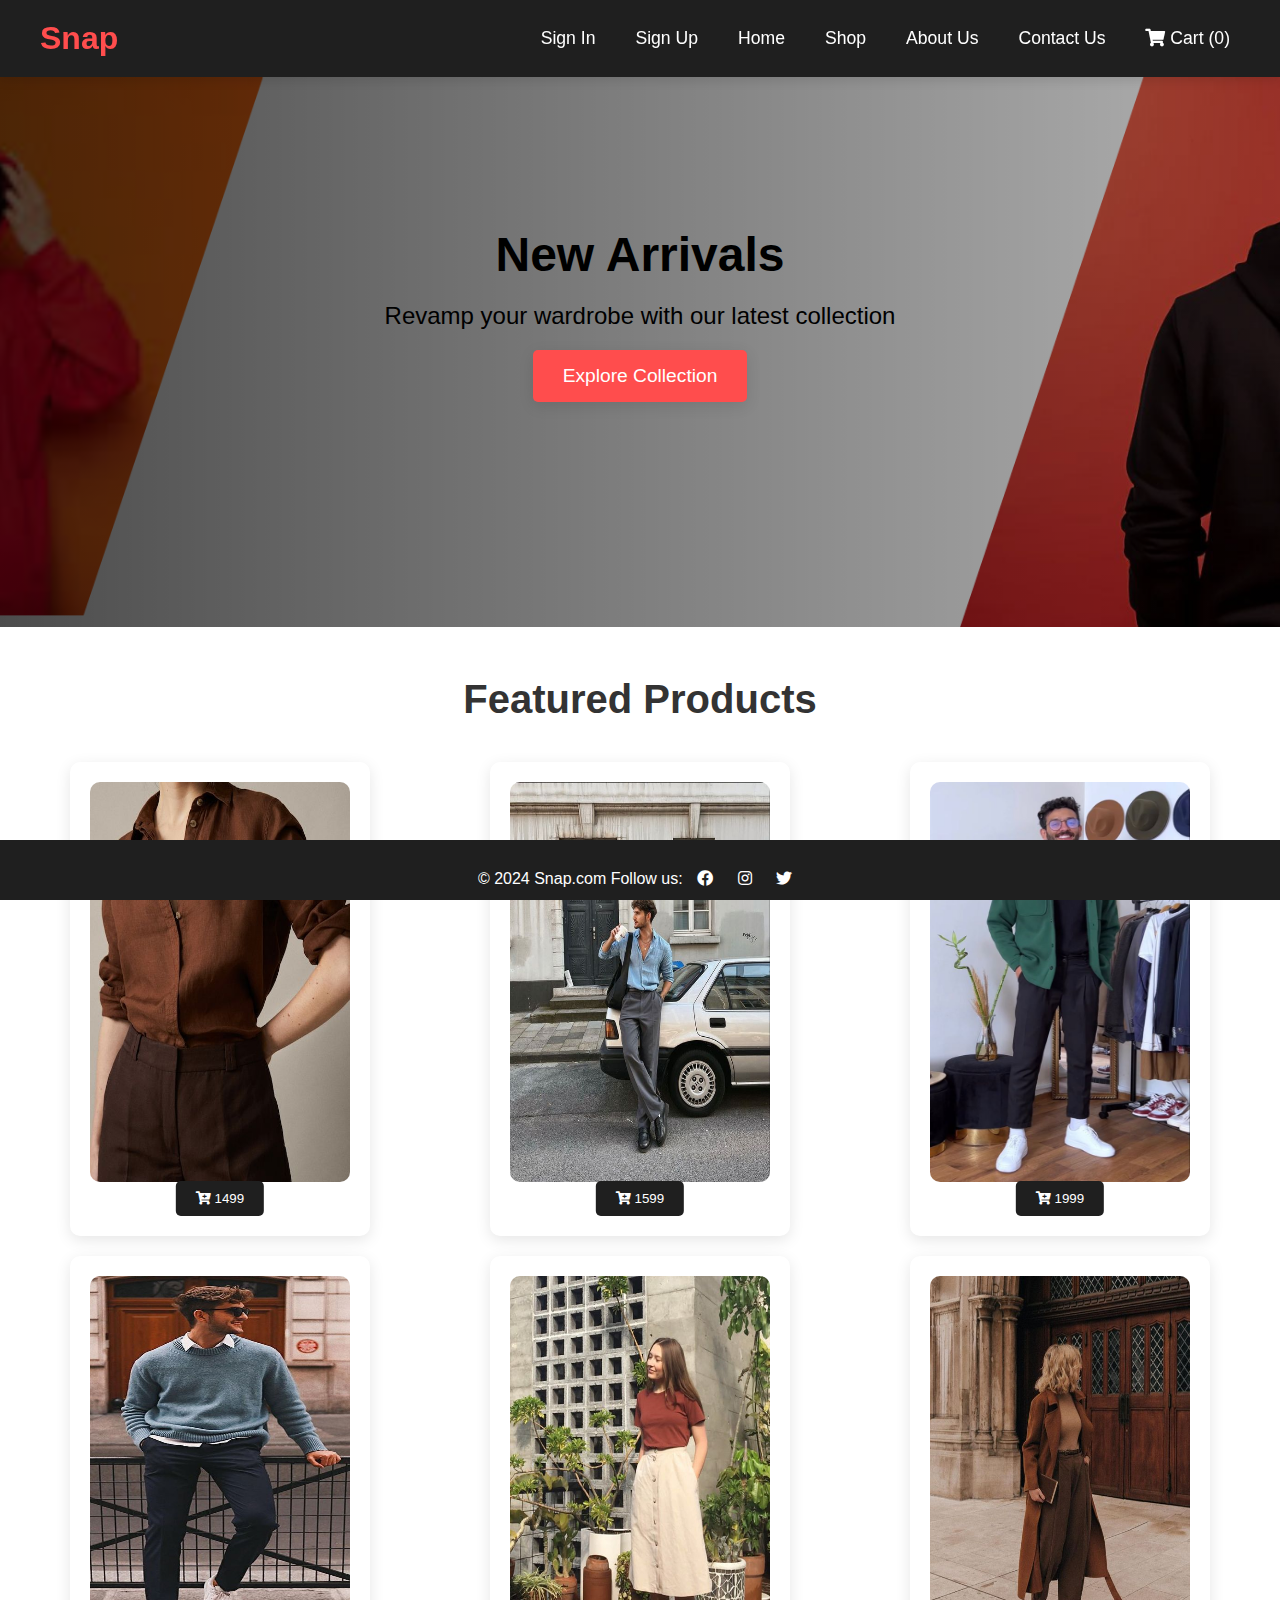
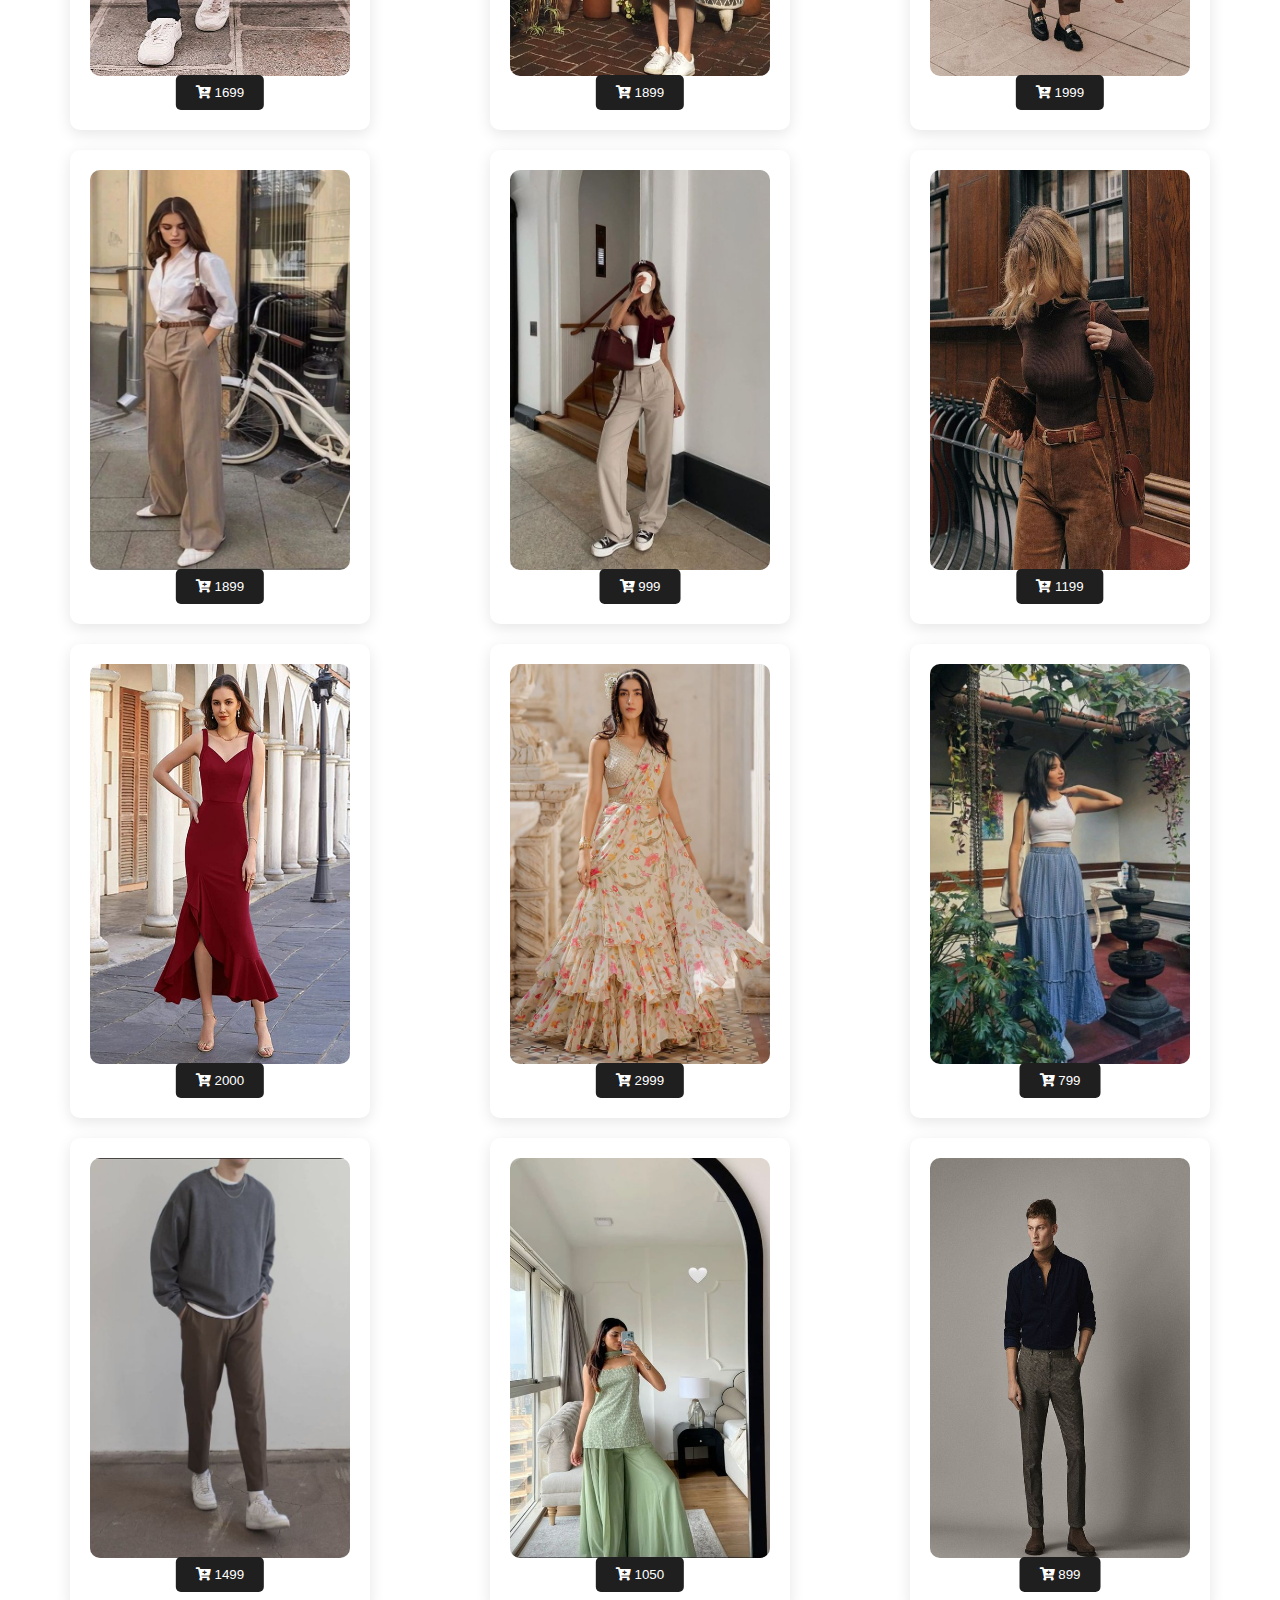
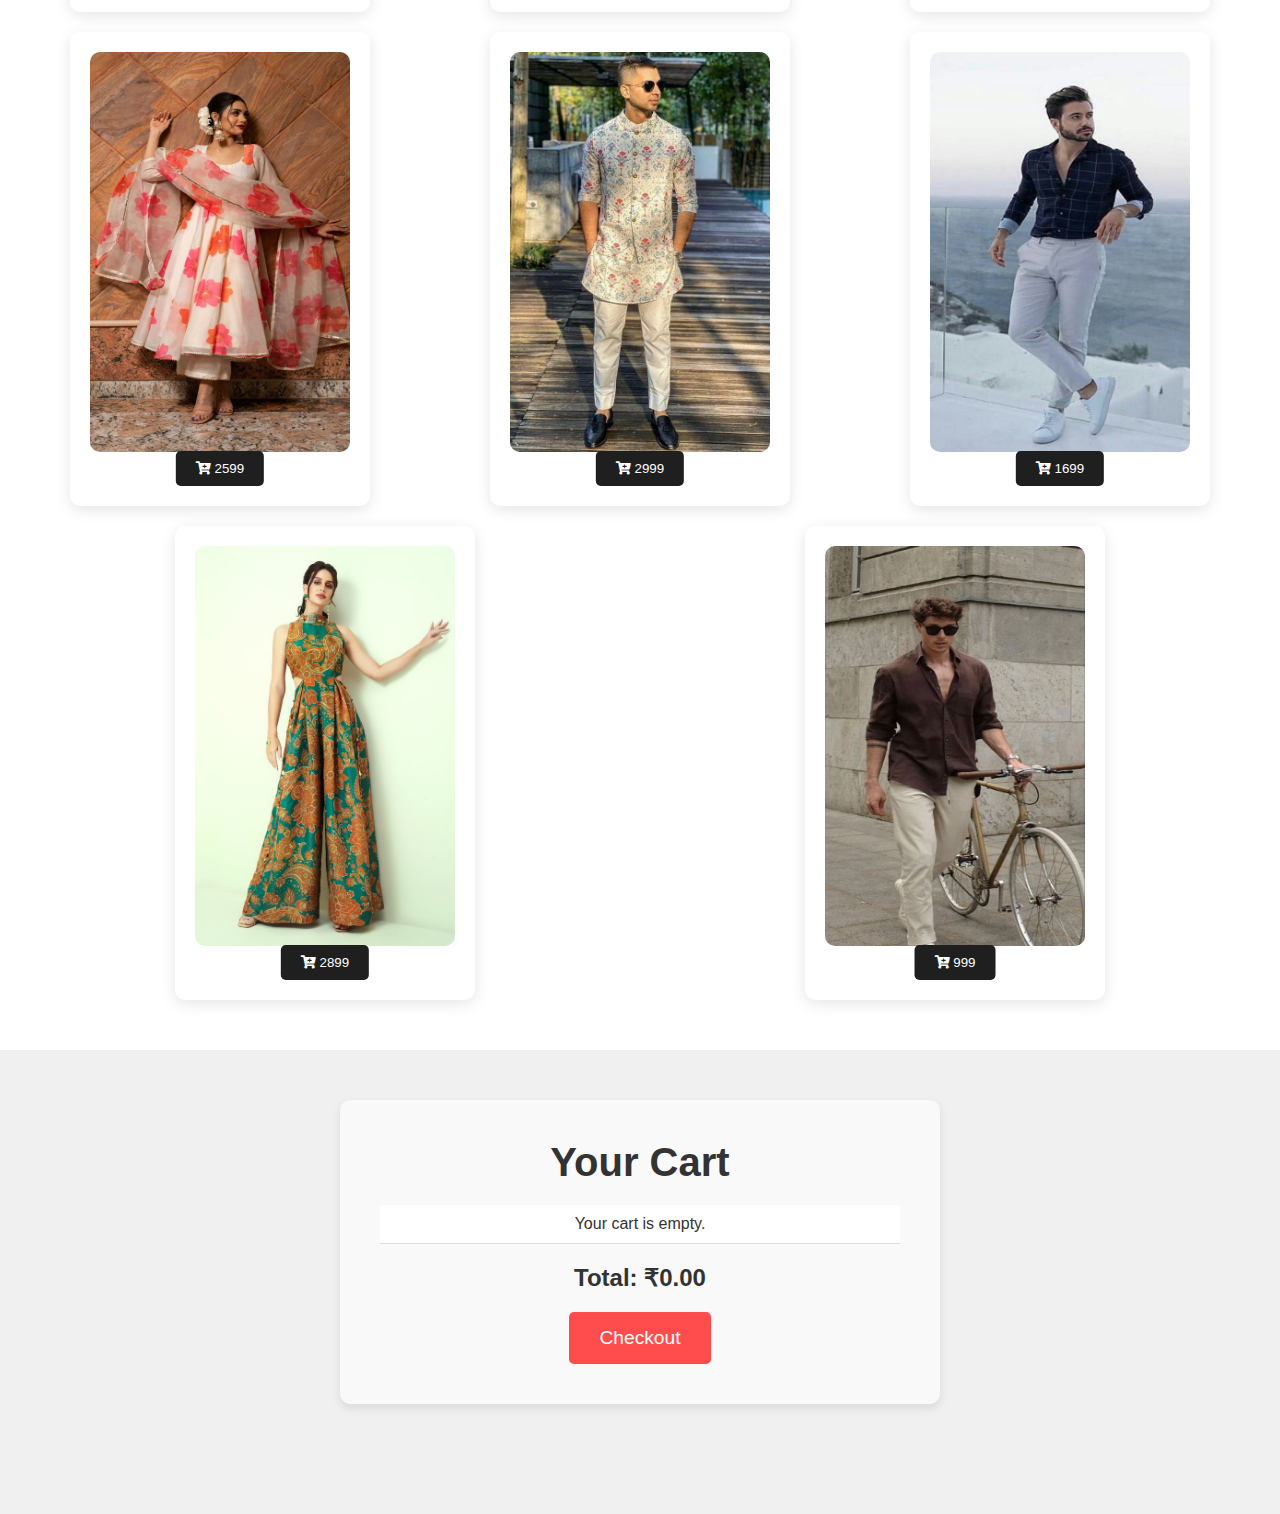
<file: index.html>
<!DOCTYPE html>
<html lang="en">
<head>
    <meta charset="UTF-8">
    <meta name="viewport" content="width=device-width, initial-scale=1.0">
    <title>Snap</title>
    <link rel="stylesheet" href="style.css">
    <link rel="stylesheet" href="https://cdnjs.cloudflare.com/ajax/libs/font-awesome/5.15.3/css/all.min.css">
</head>
<body>
    <header>
        <div class="logo">Snap</div>
        <nav>
            <ul>
                <li><a href="signin.html">Sign In</a>
                <li><a href="signup.html">Sign Up</a></li>    
                <li><a href="#">Home</a></li>
                <li><a href="#shop">Shop</a></li>
                <li><a href="aboutus.html">About Us</a></li>
                <li><a href="contactus.html">Contact Us</a></li>
                <li><a href="cart-section" id="cart-icon"><i class="fas fa-shopping-cart"></i> Cart (<span id="cart-count">0</span>)</a></li>
            </ul>
        </nav>
    </header>

    <section class="banner">
        <h1>New Arrivals</h1>
        <p>Revamp your wardrobe with our latest collection</p>
        <a href="#shop"><button>Explore Collection</button></a>
    </section>

    <section class="products">
        <h2 id="shop">Featured Products</h2>
        <div class="product-list">
            <div class="product" data-name="Cool T-Shirt and Pant" data-price="1499">
                <img width="300" height="400px" src="./images/1.jpg" alt="Cool T-Shirt">
                <h3></h3>
                <p></p>
                <button><i class="fas fa-cart-plus"></i>&nbsp;1499</button>
            </div>
            <div class="product" data-name="Shirt and Pant" data-price="1599">
                <img width="300" height="400px" src="./images/2.jpg" alt="Stylish Jeans">
                <h3></h3>
                <p></p>
                <button><i class="fas fa-cart-plus"></i> 1599</button>
            </div>
            <div class="product" data-name="Leather Jacket" data-price="1999">
                <img width="300" height="400px" src="./images/3.jpg" alt="Leather Jacket">
                <h3></h3>
                <p></p>
                <button><i class="fas fa-cart-plus"></i> 1999</button>
            </div>
            <div class="product" data-name="Sweater" data-price="1699">
                <img width="300" height="400px" src="./images/4.jpg" alt="Cool T-Shirt">
                <h3></h3>
                <p></p>
                <button><i class="fas fa-cart-plus"></i> 1699</button>
            </div>
            <div class="product" data-name="Top And Long Skirt" data-price="1899">
                <img width="300" height="400px" src="./images/5.jpg" alt="Stylish Jeans">
                <h3></h3>
                <p></p>
                <button><i class="fas fa-cart-plus"></i> 1899</button>
            </div>
            <div class="product" data-name="Long Leather Jacket" data-price="1999">
                <img width="300" height="400px" src="./images/6.jpg" alt="Leather Jacket">
                <h3></h3>
                <p></p>
                <button><i class="fas fa-cart-plus"></i> 1999</button>
            </div>
            <div class="product" data-name="Shirt and Oversize Pant" data-price="1899">
                <img width="300" height="400px" src="./images/7.jpg" alt="Cool T-Shirt">
                <h3></h3>
                <p></p>
                <button><i class="fas fa-cart-plus"></i> 1899</button>
            </div>
            <div class="product" data-name="Stylish Jeans" data-price="999">
                <img width="300" height="400px" src="./images/8.jpg" alt="Stylish Jeans">
                <h3></h3>
                <p></p>
                <button><i class="fas fa-cart-plus"></i> 999</button>
            </div>
            <div class="product" data-name="Full Sleeve Sweater" data-price="1199">
                <img width="300" height="400px" src="./images/9.jpg" alt="Leather Jacket">
                <h3></h3>
                <p></p>
                <button><i class="fas fa-cart-plus"></i> 1199</button>
            </div>
            <div class="product" data-name="One-Piece" data-price="2000">
                <img width="300" height="400px" src="./images/10.jpg" alt="Cool T-Shirt">
                <h3></h3>
                <p></p>
                <button><i class="fas fa-cart-plus"></i> 2000</button>
            </div>
            <div class="product" data-name="Lehenga" data-price="2999">
                <img width="300" height="400px" src="./images/11.jpg" alt="Cool T-Shirt">
                <h3></h3>
                <p></p>
                <button><i class="fas fa-cart-plus"></i> 2999</button>
            </div>
            <div class="product" data-name="Long Skirt" data-price="799">
                <img width="300" height="400px" src="./images/12.jpg" alt="Cool T-Shirt">
                <h3></h3>
                <p></p>
                <button><i class="fas fa-cart-plus"></i> 799</button>
            </div>
            <div class="product" data-name="Full Sleeve Sweater and Pant" data-price="1499">
                <img width="300" height="400px" src="./images/13.jpg" alt="Cool T-Shirt">
                <h3></h3>
                <p></p>
                <button><i class="fas fa-cart-plus"></i> 1499</button>
            </div>
            <div class="product" data-name="Small Kurti" data-price="1050">
                <img width="300" height="400px" src="./images/14.jpg" alt="Cool T-Shirt">
                <h3></h3>
                <p></p>
                <button><i class="fas fa-cart-plus"></i> 1050</button>
            </div>
            <div class="product" data-name="Full Sleeve Shirt" data-price="899">
                <img width="300" height="400px" src="./images/15.jpg" alt="Cool T-Shirt">
                <h3></h3>
                <p></p>
                <button><i class="fas fa-cart-plus"></i> 899</button>
            </div>
            <div class="product" data-name="Flower Lehenga" data-price="2599">
                <img width="300" height="400px" src="./images/16.jpg" alt="Cool T-Shirt">
                <h3></h3>
                <p></p>
                <button><i class="fas fa-cart-plus"></i> 2599</button>
            </div>
            <div class="product" data-name="Kurta and Pant" data-price="2999">
                <img width="300" height="400px" src="./images/17.jpg" alt="Cool T-Shirt">
                <h3></h3>
                <p></p>
                <button><i class="fas fa-cart-plus"></i> 2999</button>
            </div>
            <div class="product" data-name="Cool Shirt and Pant" data-price="1699">
                <img width="300" height="400px" src="./images/18.jpg" alt="Cool T-Shirt">
                <h3></h3>
                <p></p>
                <button><i class="fas fa-cart-plus"></i> 1699</button>
            </div>
            <div class="product" data-name="Western Wear One-Piece" data-price="2899">
                <img width="300" height="400px" src="./images/19.jpg" alt="Cool T-Shirt">
                <h3></h3>
                <p></p>
                <button><i class="fas fa-cart-plus"></i> 2899</button>
            </div>
            <div class="product" data-name="Oversize Shirt" data-price="999">
                <img width="300" height="400px" src="./images/20.jpg" alt="Cool T-Shirt">
                <h3></h3>
                <p></p>
                <button><i class="fas fa-cart-plus"></i> 999</button>
            </div>
        </div>
    </section>

    <section class="cart-details" id="cart-section">
        <h2>Your Cart</h2>
        <ul id="cart-items">
            <li>Your cart is empty.</li>
        </ul>
        <p><strong>Total:</strong> 
            ₹<span id="cart-total">0.00</span></p>
        <button id="checkout-btn">Checkout</button>
    </section>

    <footer>
        <p>&copy; 2024 Snap.com Follow us: 
            <a target="_blank" href="https://www.facebook.com/login/"><i class="fab fa-facebook"></i></a> 
            <a target="_blank" href="https://www.instagram.com/"><i class="fab fa-instagram"></i></a> 
            <a target="_blank" href="https://x.com/"><i class="fab fa-twitter"></i></a>
        </p>
    </footer>

    <script src="script.js"></script>
</body>
</html>
</file>
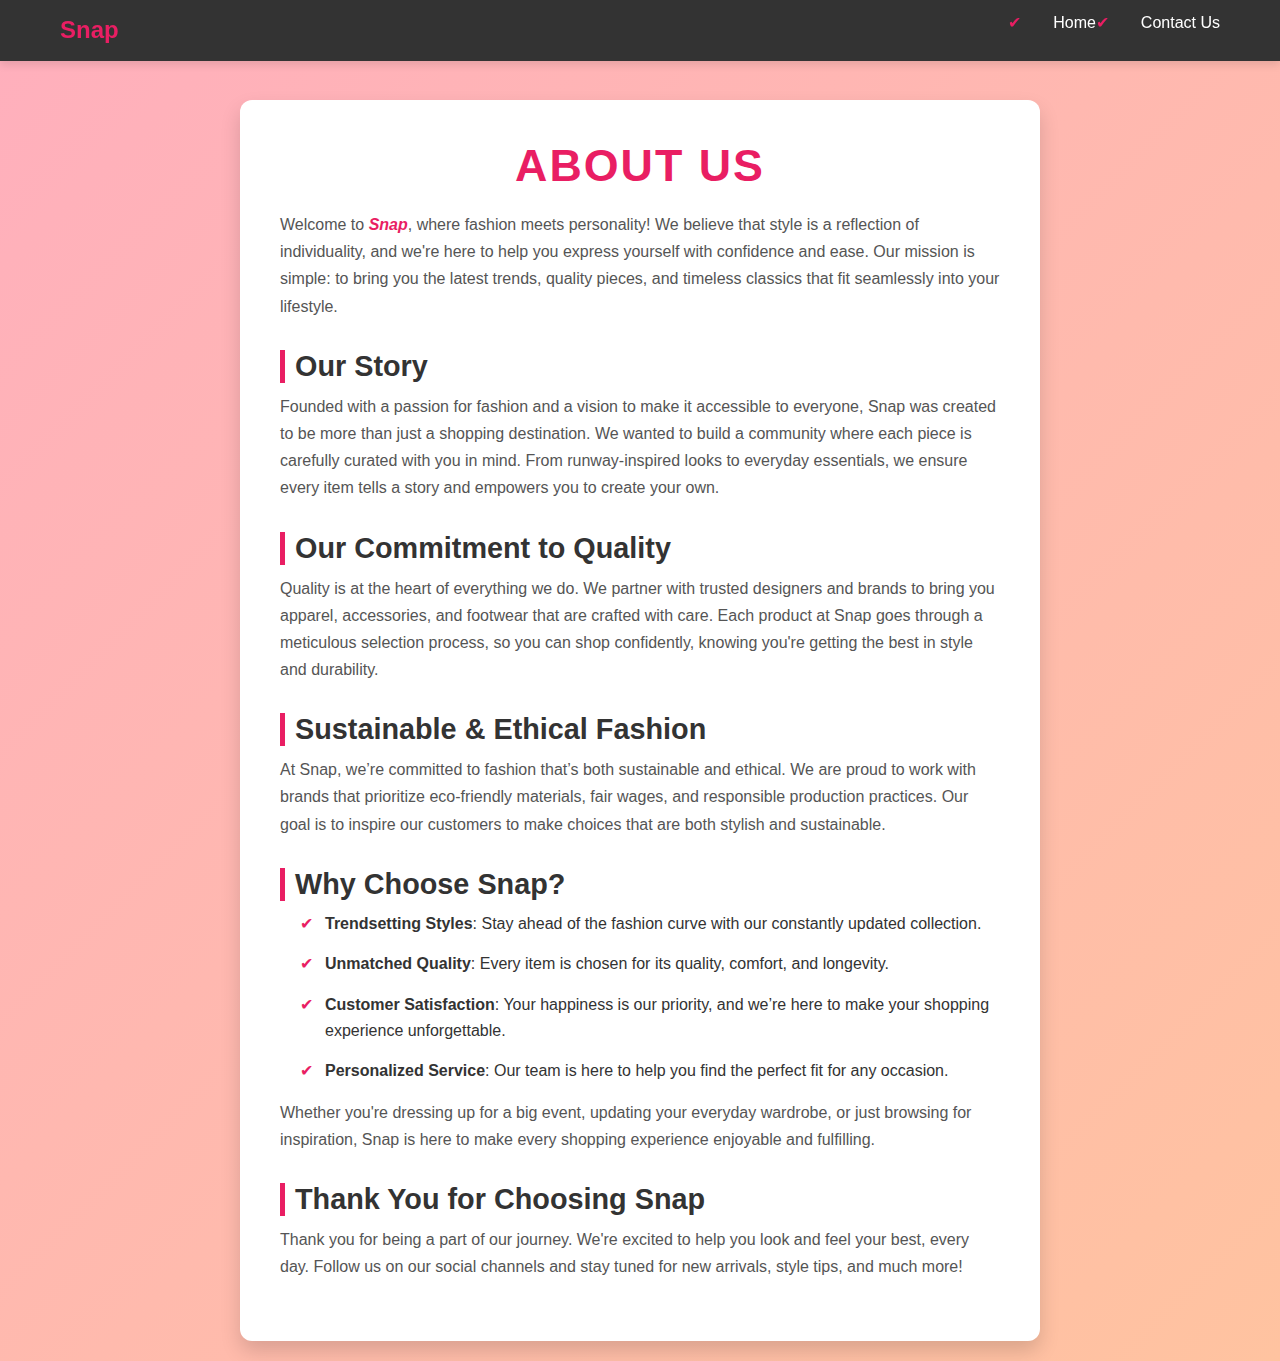
<file: aboutus.html>
<!DOCTYPE html>
<html lang="en">
<head>
    <meta charset="UTF-8">
    <meta name="viewport" content="width=device-width, initial-scale=1.0">
    <title>About Us - Snap</title>
    <style>
/* Basic Reset and Container Styling */
* {
    margin: 0;
    padding: 0;
    box-sizing: border-box;
    font-family: 'Helvetica Neue', sans-serif;
}

body {
    background: linear-gradient(135deg, #ffafbd, #ffc3a0);
    color: #333;
    display: flex;
    align-items: center;
    justify-content: center;
    min-height: 100vh;
    padding: 20px;
    flex-direction: column;
}

.navbar {
    width: 100%;
    background-color: #333;
    padding: 10px 0;
    position: fixed;
    top: 0;
    left: 0;
    box-shadow: 0 4px 8px rgba(0, 0, 0, 0.1);
}

.navbar-container {
    max-width: 1200px;
    margin: 0 auto;
    padding: 0 20px;
    display: flex;
    align-items: center;
    justify-content: space-between;
    color: #fff;
}

.nav-logo {
    font-size: 1.5rem;
    font-weight: bold;
    color: #e91e63;
    text-decoration: none;
}

.nav-menu {
    list-style: none;
    display: flex;
}

.nav-link {
    color: #fff;
    text-decoration: none;
    font-size: 1rem;
    margin-left: 20px;
    transition: color 0.3s ease;
}

.nav-link:hover {
    color: #e91e63;
}

.container {
    max-width: 800px;
    margin-top: 80px; /* Added margin to avoid overlap with navbar */
    background-color: #fff;
    padding: 40px;
    border-radius: 12px;
    box-shadow: 0 10px 20px rgba(0, 0, 0, 0.15);
    animation: fadeIn 1.5s ease;
    color: #444;
}

/* Typography and Layout */
.about h1 {
    font-size: 2.8rem;
    color: #e91e63;
    text-align: center;
    margin-bottom: 20px;
    text-transform: uppercase;
    letter-spacing: 2px;
}

h2 {
    font-size: 1.8rem;
    color: #333;
    margin-top: 30px;
    margin-bottom: 10px;
    border-left: 5px solid #e91e63;
    padding-left: 10px;
}

p {
    line-height: 1.7;
    margin-bottom: 20px;
    font-size: 1rem;
    color: #555;
    transition: color 0.3s ease;
}

.brand-name {
    color: #e91e63;
    font-weight: bold;
    font-style: italic;
}

ul {
    margin-left: 20px;
    list-style-type: none;
    padding-left: 0;
    color: #555;
}

li {
    margin-bottom: 15px;
    line-height: 1.6;
    position: relative;
    padding-left: 25px;
    font-weight: 500;
    color: #333;
    transition: color 0.3s ease;
}

li::before {
    content: '✔';
    color: #e91e63;
    position: absolute;
    left: 0;
    top: 0;
}

li:hover {
    color: #e91e63;
}

/* Animation */
@keyframes fadeIn {
    0% { opacity: 0; transform: translateY(20px); }
    100% { opacity: 1; transform: translateY(0); }
}

/* Responsive Design */
@media (max-width: 768px) {
    .nav-logo {
        font-size: 1.2rem;
    }

    .nav-link {
        font-size: 0.9rem;
    }

    h1 {
        font-size: 2.2rem;
    }

    h2 {
        font-size: 1.5rem;
    }

    p {
        font-size: 0.9rem;
    }
}

    </style>
</head>
<body>

    <nav class="navbar">
        <div class="navbar-container">
            <a href="index.html" class="nav-logo">Snap</a>
            <ul class="nav-menu">
                <li><a href="index.html" class="nav-link">Home</a></li>
                <li><a href="contactus.html" class="nav-link">Contact Us</a></li>
            </ul>
        </div>
    </nav>

    <section class="about">
        <div class="container">
            <h1>About Us</h1>
            <p>Welcome to <span class="brand-name">Snap</span>, where fashion meets personality! We believe that style is a reflection of individuality, and we're here to help you express yourself with confidence and ease. Our mission is simple: to bring you the latest trends, quality pieces, and timeless classics that fit seamlessly into your lifestyle.</p>
            
            <h2>Our Story</h2>
            <p>Founded with a passion for fashion and a vision to make it accessible to everyone, Snap was created to be more than just a shopping destination. We wanted to build a community where each piece is carefully curated with you in mind. From runway-inspired looks to everyday essentials, we ensure every item tells a story and empowers you to create your own.</p>
            
            <h2>Our Commitment to Quality</h2>
            <p>Quality is at the heart of everything we do. We partner with trusted designers and brands to bring you apparel, accessories, and footwear that are crafted with care. Each product at Snap goes through a meticulous selection process, so you can shop confidently, knowing you're getting the best in style and durability.</p>
            
            <h2>Sustainable & Ethical Fashion</h2>
            <p>At Snap, we’re committed to fashion that’s both sustainable and ethical. We are proud to work with brands that prioritize eco-friendly materials, fair wages, and responsible production practices. Our goal is to inspire our customers to make choices that are both stylish and sustainable.</p>
            
            <h2>Why Choose Snap?</h2>
            <ul>
                <li><strong>Trendsetting Styles</strong>: Stay ahead of the fashion curve with our constantly updated collection.</li>
                <li><strong>Unmatched Quality</strong>: Every item is chosen for its quality, comfort, and longevity.</li>
                <li><strong>Customer Satisfaction</strong>: Your happiness is our priority, and we’re here to make your shopping experience unforgettable.</li>
                <li><strong>Personalized Service</strong>: Our team is here to help you find the perfect fit for any occasion.</li>
            </ul>
            
            <p>Whether you're dressing up for a big event, updating your everyday wardrobe, or just browsing for inspiration, Snap is here to make every shopping experience enjoyable and fulfilling.</p>
            
            <h2>Thank You for Choosing Snap</h2>
            <p>Thank you for being a part of our journey. We're excited to help you look and feel your best, every day. Follow us on our social channels and stay tuned for new arrivals, style tips, and much more!</p>
        </div>
    </section>
</body>
</html>
</file>
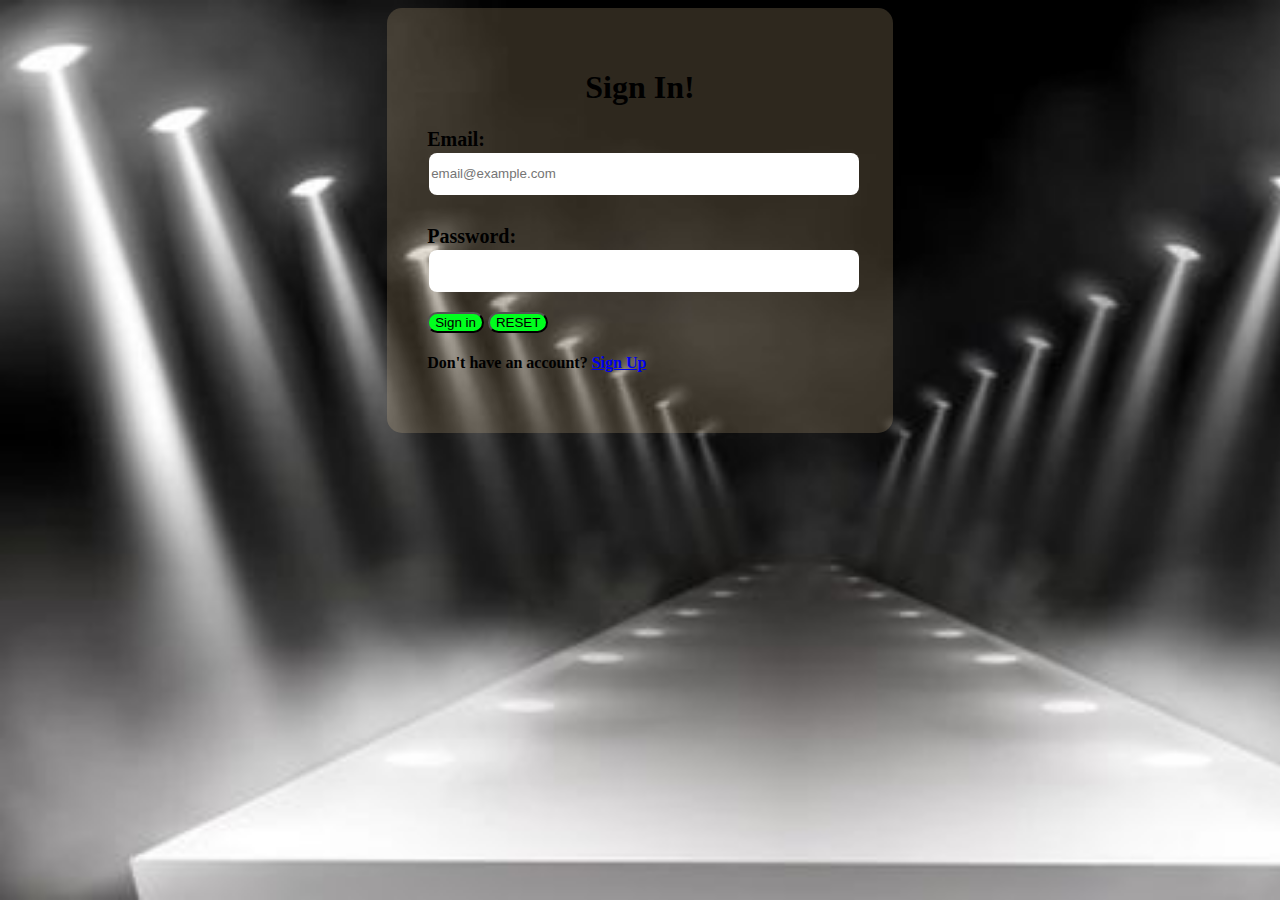
<file: signin.html>
<!DOCTYPE html>
<html lang="en">
<head>
    <meta charset="UTF-8">
    <meta name="viewport" content="width=device-width, initial-scale=1.0">
    <title>Sign In</title>
    <style>
        body{
            background-image: url(./images/bbackground.jpg);
            background-repeat: no-repeat;
            background-size: cover; 
            background-attachment: fixed;
        }
        #maindiv{
            background-color: rgba(248, 219, 165, 0.184); 
            /* this 0.658 is transparent value */
            width: 40%;
            border-radius: 15px;

        }
        h1{
            text-align: center;
        }
        form{
            padding: 40px;
            text-align: left;
            
        }
        label{
            display: block;
            margin-top: 10px;
            font-size: 20px;
            font-weight: bold;
            color: black;
        }
        input[type="text"],input[type="email"], input[type="password"],select{
            width: 100%;
            height: 40px;
            margin: 2px;
            border: none;
            border-radius: 8px;
        }
        textarea{
            width: 100%;
        }
        input[type="submit"], input[type="reset"]{
            background-color: rgb(0, 255, 30);
            border-radius: 40px;

        }
        
        input[type="submit"]:hover{
                background-color: rgba(196, 244, 3, 0.575);
                transform: scale(1.05);
                cursor: pointer;
        }

        input[type="reset"]:hover{
                background-color: rgba(196, 244, 3, 0.575);
                transform: scale(1.05);
                cursor: pointer;
        }        
        .error{
            color: red;
            font-size: 18px;
            font-weight: bold;

        }
    </style>
</head>
<body>
    <center>
        <div id="maindiv">
            <form onsubmit="return sub()" name="myform">
                <h1>Sign In!</h1>
                <label for="email">Email:</label>
                <input type="email" id="email" placeholder="email@example.com">
                <span class="error" id="emailerror"></span><br>

                <label for="password">Password:</label>
                <input type="password" id="password">
                <span class="error" id="passworderror"></span><br>

                <input onclick="auth()" type="submit" value="Sign in">
                <input type="reset" value="RESET">
                <br>
                <h4>Don't have an account? <a href="signup.html">Sign Up</a></h4>
            </form>
        </div>
    </center>

    <script>
        async function sub() {
            var isvalid = true;

            if(document.getElementById('email').value==""){
                document.getElementById('emailerror').innerText = "Can't be empty";
                isvalid = false;
            }
            else{
                document.getElementById('emailerror').innerText="";
            }
            if(document.getElementById('password').value==""){
                document.getElementById('passworderror').innerText = "Can't be empty";
                isvalid = false;
            }
            else{
                document.getElementById('passworderror').innerText="";
            }
            
            return isvalid;
        }
        
        function auth(){
            var email=document.getElementById('email').value;
            var password=document.getElementById('password').value;


if(email=='sarkartanish2807@gmail.com' && password==1122){
    window.location.assign('index.html');
    alert("login successfully");
}
else{
    alert("alert information");
    return;
}            
        } 
       
    </script>
</body>
</html>
</file>
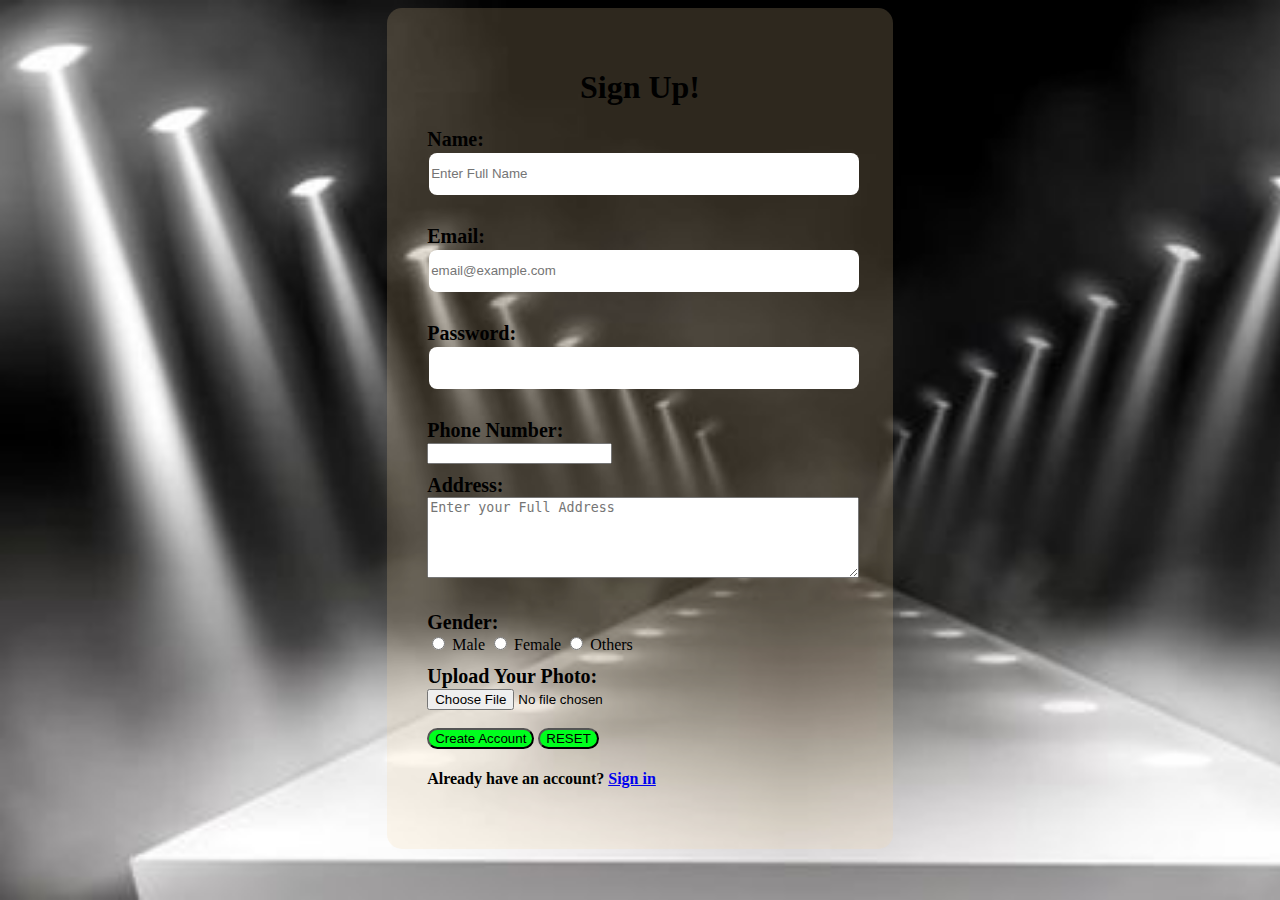
<file: signup.html>
<!DOCTYPE html>
<html lang="en">
<head>
    <meta charset="UTF-8">
    <meta name="viewport" content="width=device-width, initial-scale=1.0">
    <title>Sign Up</title>
    <style>
        body{
            background-image: url(./images/bbackground.jpg);
            background-repeat: no-repeat;
            background-size: cover; 
            background-attachment: fixed;
        }
        #maindiv{
            background-color: rgba(248, 219, 165, 0.184); 
           
            width: 40%;
            border-radius: 15px;

        }
        h1{
            text-align: center;
        }
        form{
            padding: 40px;
            text-align: left;
            
        }
        label{
            display: block;
            margin-top: 10px;
            font-size: 20px;
            font-weight: bold;
            color: black;
        }
        input[type="text"],input[type="email"], input[type="password"],select{
            width: 100%;
            height: 40px;
            margin: 2px;
            border: none;
            border-radius: 8px;
        }
        textarea{
            width: 100%;
        }
        input[type="submit"], input[type="reset"]{
            background-color: rgb(0, 255, 30);
            border-radius: 40px;

        }
        
        input[type="submit"]:hover{
                background-color: rgba(196, 244, 3, 0.575);
                transform: scale(1.05);
                cursor: pointer;
        }

        input[type="reset"]:hover{
                background-color: rgba(196, 244, 3, 0.575);
                transform: scale(1.05);
                cursor: pointer;
        }        
        .error{
            color: red;
            font-size: 18px;
            font-weight: bold;

        }
    </style>
</head>
<body>
    <center>
        <div id="maindiv">
            <form id="signup-form" onsubmit="return sub()" name="myform">
                <h1>Sign Up!</h1>
                <label for="Name">Name:</label>
                <input type="text" id="name" placeholder="Enter Full Name">
                <span class="error" id="nameerror"></span><br>

                <label for="email">Email:</label>
                <input type="email" id="email" placeholder="email@example.com">
                <span class="error" id="emailerror"></span><br>

                <label for="password">Password:</label>
                <input type="password" id="password">
                <span class="error" id="passworderror"></span><br>

                <label for="phone">Phone Number:</label>
                <input type="tel" maxlength="10" id="phone">
                <span class="error" id="phoneerror"></span><br>

                <label for="address">Address:</label>
                <textarea name="address" id="address" cols="20" rows="5" placeholder="Enter your Full Address"></textarea>
                <span class="error" id="textareaerror"></span><br>

                <label for="Gender">Gender:</label>
                <input type="radio" value="male" name="gender"> Male
                <input type="radio" value="female" name="gender"> Female
                <input type="radio" value="other" name="gender"> Others
                <span class="error" id="gendererror"></span><br>

                <label for="upload">Upload Your Photo:</label>
                <input type="file" id="upload">
                <span class="error" id="uploaderror"></span><br><br>

                <input type="submit" value="Create Account">
                <input type="reset" value="RESET">
                <br>
                <h4>Already have an account? <a href="signin.html">Sign in</a></h4>
            </form>
        </div>
    </center>

    <script>
        async function sub() {
            var isvalid = true;
            if(document.getElementById('name').value==""){
                document.getElementById('nameerror').innerText = "Can't be empty";
                isvalid = false;
            }
            else{
                document.getElementById('nameerror').innerText="";
            }
            if(document.getElementById('email').value==""){
                document.getElementById('emailerror').innerText = "Can't be empty";
                isvalid = false;
            }
            else{
                document.getElementById('emailerror').innerText="";
            }
            if(document.getElementById('password').value==""){
                document.getElementById('passworderror').innerText = "Can't be empty";
                isvalid = false;
            }
            else{
                document.getElementById('passworderror').innerText="";
            }
            if(document.getElementById('phone').value==""){
                document.getElementById('phoneerror').innerText = "Can't be empty";
                isvalid = false;
            }
            else{
                document.getElementById('phoneerror').innerText="";
            }
            if(document.getElementById('address').value==""){
                document.getElementById('textareaerror').innerText = "Can't be empty";
                isvalid = false;
            }
            else{
                document.getElementById('textareaerror').innerText="";
            }
            if(document.myform.gender.value==""){
                document.getElementById('gendererror').innerText = "Can't be empty";
                isvalid = false;
            }
            else{
                document.getElementById('gendererror').innerText="";
            }
            if(document.getElementById('upload').value==""){
                document.getElementById('uploaderror').innerText = "Can't be empty";
                isvalid = false;
            }
            else{
                document.getElementById('uploaderror').innerText="";
            }
            return isvalid;

        }
        
       
    </script>
</body>
</html>
</file>
<file: style.css>
* {
    margin: 0;
    padding: 0;
    box-sizing: border-box;
}

body {
    font-family: 'Poppins', sans-serif;
    background-color: #f0f0f0;
    color: #333;
}
html{
    scroll-behavior: smooth;
}
header {
    display: flex;
    justify-content: space-between;
    align-items: center;
    padding: 20px 40px;
    background-color: #1f1f1f;
    color: white;
    position: sticky;
    top: 0;
    z-index: 1000;
    box-shadow: 0 4px 10px rgba(0, 0, 0, 0.1);
}

.logo {
    font-size: 2em;
    font-weight: bold;
    color: #ff4d4d;
}

nav ul {
    list-style: none;
    display: flex;
    gap: 20px;
}

nav ul li {
    position: relative;
}

nav ul li a {
    color: white;
    text-decoration: none;
    font-size: 1.1em;
    padding: 5px 10px;
    transition: color 0.3s ease;
}

nav ul li a:hover {
    color: #ff4d4d;
}

.banner {
    background: linear-gradient(to right, rgba(0, 0, 0, 0.7), rgba(0, 0, 0, 0.3)), url('./images/White\ Minimalist\ Profile\ LinkedIn\ Banner\ \(1\).png') no-repeat center center/cover;
    text-align: center;
    color: black;
    padding: 150px 20px;
    position: relative;
    height: 550px;
}

.banner h1 {
    font-size: 3em;
    animation: fadeInDown 1s ease-in-out;
}

.banner p {
    font-size: 1.5em;
    margin: 20px 0;
    animation: fadeIn 1.5s ease-in-out;
}

.banner button {
    background-color: #ff4d4d;
    color: white;
    border: none;
    padding: 15px 30px;
    font-size: 1.2em;
    cursor: pointer;
    border-radius: 5px;
    transition: background-color 0.3s ease;
    animation: fadeInUp 2s ease-in-out;
    box-shadow: 0 4px 15px rgba(0, 0, 0, 0.1);
}

.banner button:hover {
    background-color: #ff3333;
}

.products {
    padding: 50px 0;
    background-color: white;
}

.products h2 {
    font-size: 2.5em;
    text-align: center;
    margin-bottom: 40px;
}

.product-list {
    display: flex;
    justify-content: space-around;
    gap: 20px;
    flex-wrap: wrap;
    padding: 0 20px;
}

.product {
    background-color: white;
    border-radius: 10px;
    box-shadow: 0 4px 15px rgba(0, 0, 0, 0.1);
    transition: transform 0.3s ease, box-shadow 0.3s ease;
    width: 300px;
    padding: 20px;
    text-align: center;
    position: relative;
    overflow: hidden;
}

.product:hover {
    transform: translateY(-10px);
    box-shadow: 0 8px 30px rgba(0, 0, 0, 0.2);
}

.product img {
    max-width: 100%;
    border-radius: 10px;
    margin-bottom: 20px;
}

.product h3 {
    font-size: 1.5em;
    margin: 10px 0;
}

.product p {
    color: #ff4d4d;
    font-weight: bold;
    font-size: 1.2em;
}

.product button {
    background-color: #1f1f1f;
    color: white;
    border: none;
    padding: 10px 20px;
    cursor: pointer;
    border-radius: 5px;
    transition: background-color 0.3s ease, transform 0.3s ease;
    position: absolute;
    bottom: 20px;
    left: 50%;
    transform: translateX(-50%);
}

.product button:hover {
    background-color: #333;
    transform: translateX(-50%) scale(1.05);
}

.cart-details {
    padding: 40px;
    background-color: #f9f9f9;
    margin: 50px auto;
    max-width: 600px;
    border-radius: 10px;
    box-shadow: 0 4px 10px rgba(0, 0, 0, 0.1);
    text-align: center;
}

.cart-details h2 {
    font-size: 2.5em;
}

#cart-items {
    list-style: none;
    padding: 0;
    margin: 20px 0;
}

#cart-items li {
    background-color: white;
    padding: 10px 0;
    border-bottom: 1px solid #ddd;
}

.cart-details p {
    font-size: 1.5em;
    font-weight: bold;
    margin-bottom: 20px;
}

#checkout-btn {
    background-color: #ff4d4d;
    color: white;
    border: none;
    padding: 15px 30px;
    font-size: 1.2em;
    cursor: pointer;
    border-radius: 5px;
    transition: background-color 0.3s ease;
}

#checkout-btn:hover {
    background-color: #ff3333;
}

footer {
    background-color: #1f1f1f;
    color: white;
    padding: 30px 20px;
    text-align: center;
    position: sticky;
    bottom: 0;
    left: 0;
    width: 100%;
    height: 20px;
}

footer a {
    color: white;
    margin: 0 10px;
    transition: color 0.3s ease;
}

footer a:hover {
    color: #ff4d4d;
}

@keyframes fadeInDown {
    from { opacity: 0; transform: translateY(-50px); }
    to { opacity: 1; transform: translateY(0); }
}

@keyframes fadeIn {
    from { opacity: 0; }
    to { opacity: 1; }
}

@keyframes fadeInUp {
    from { opacity: 0; transform: translateY(50px); }
    to { opacity: 1; transform: translateY(0); }
}
</file>
